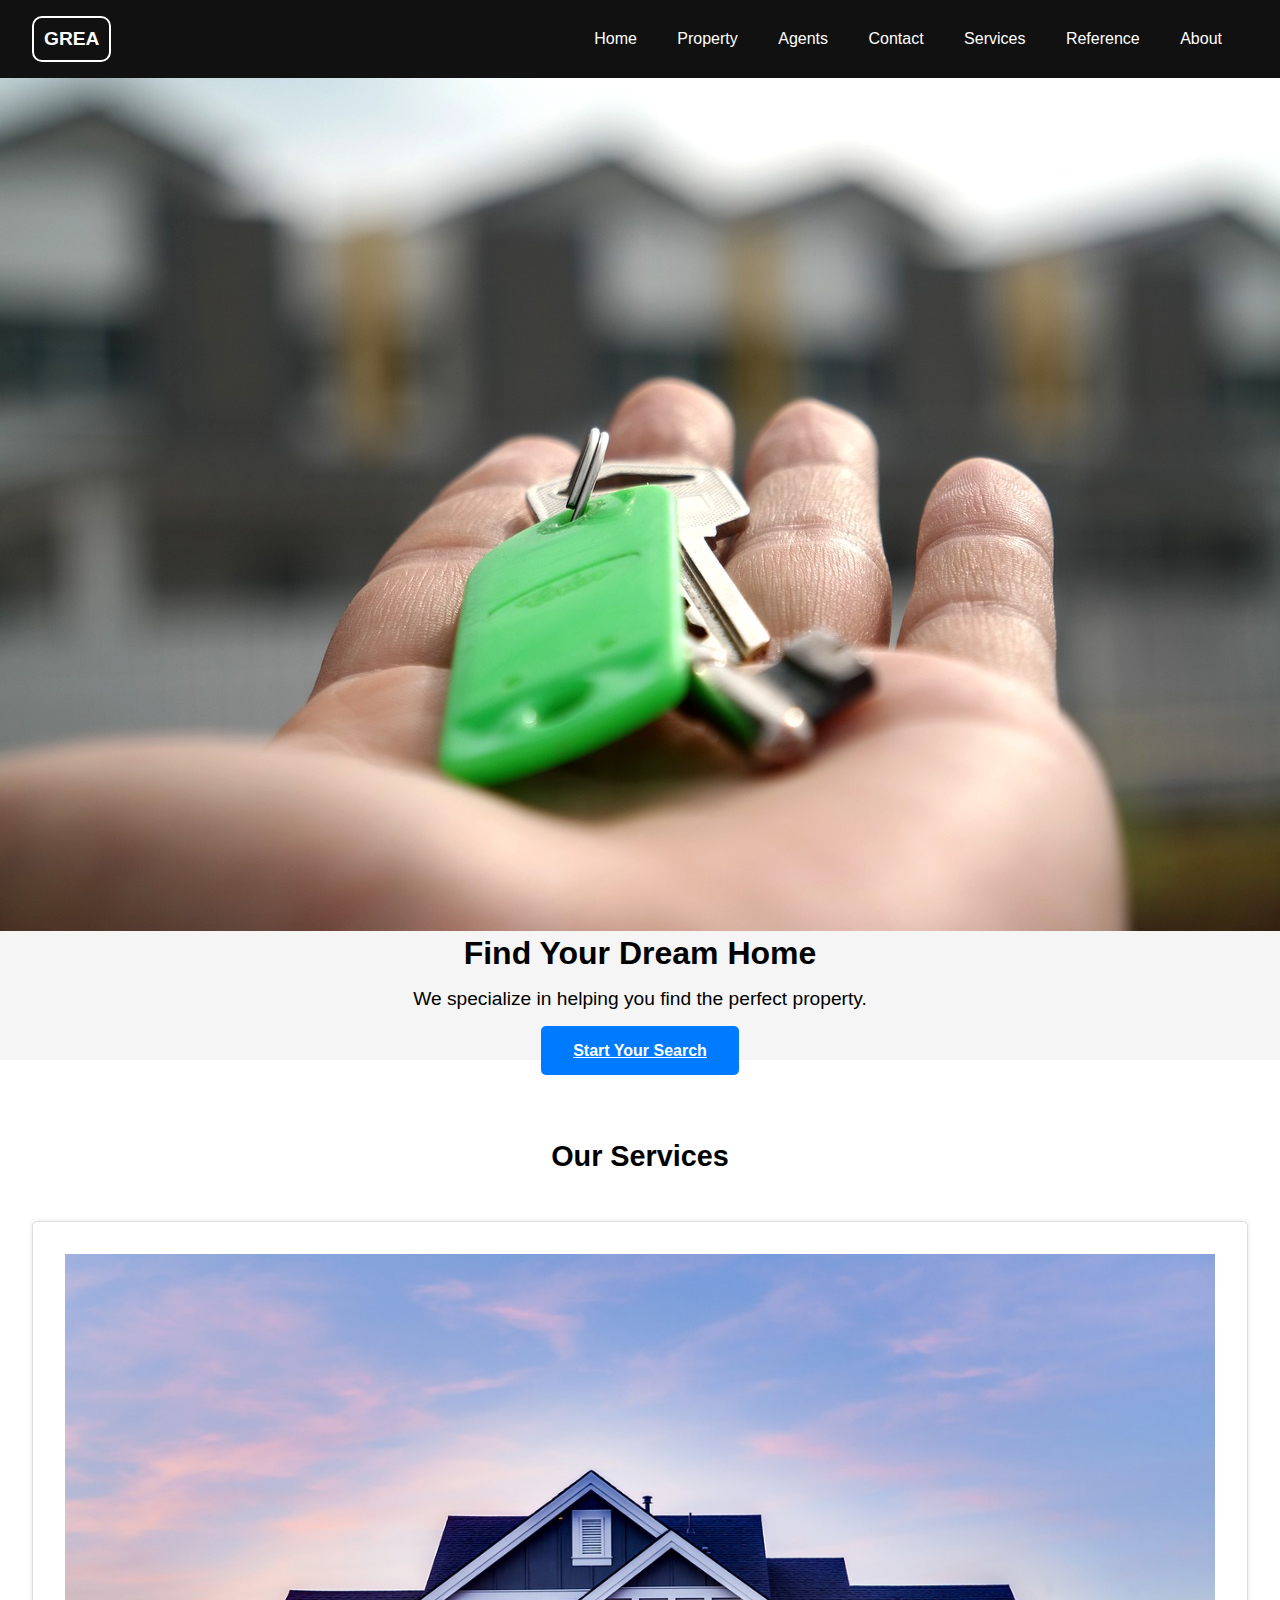
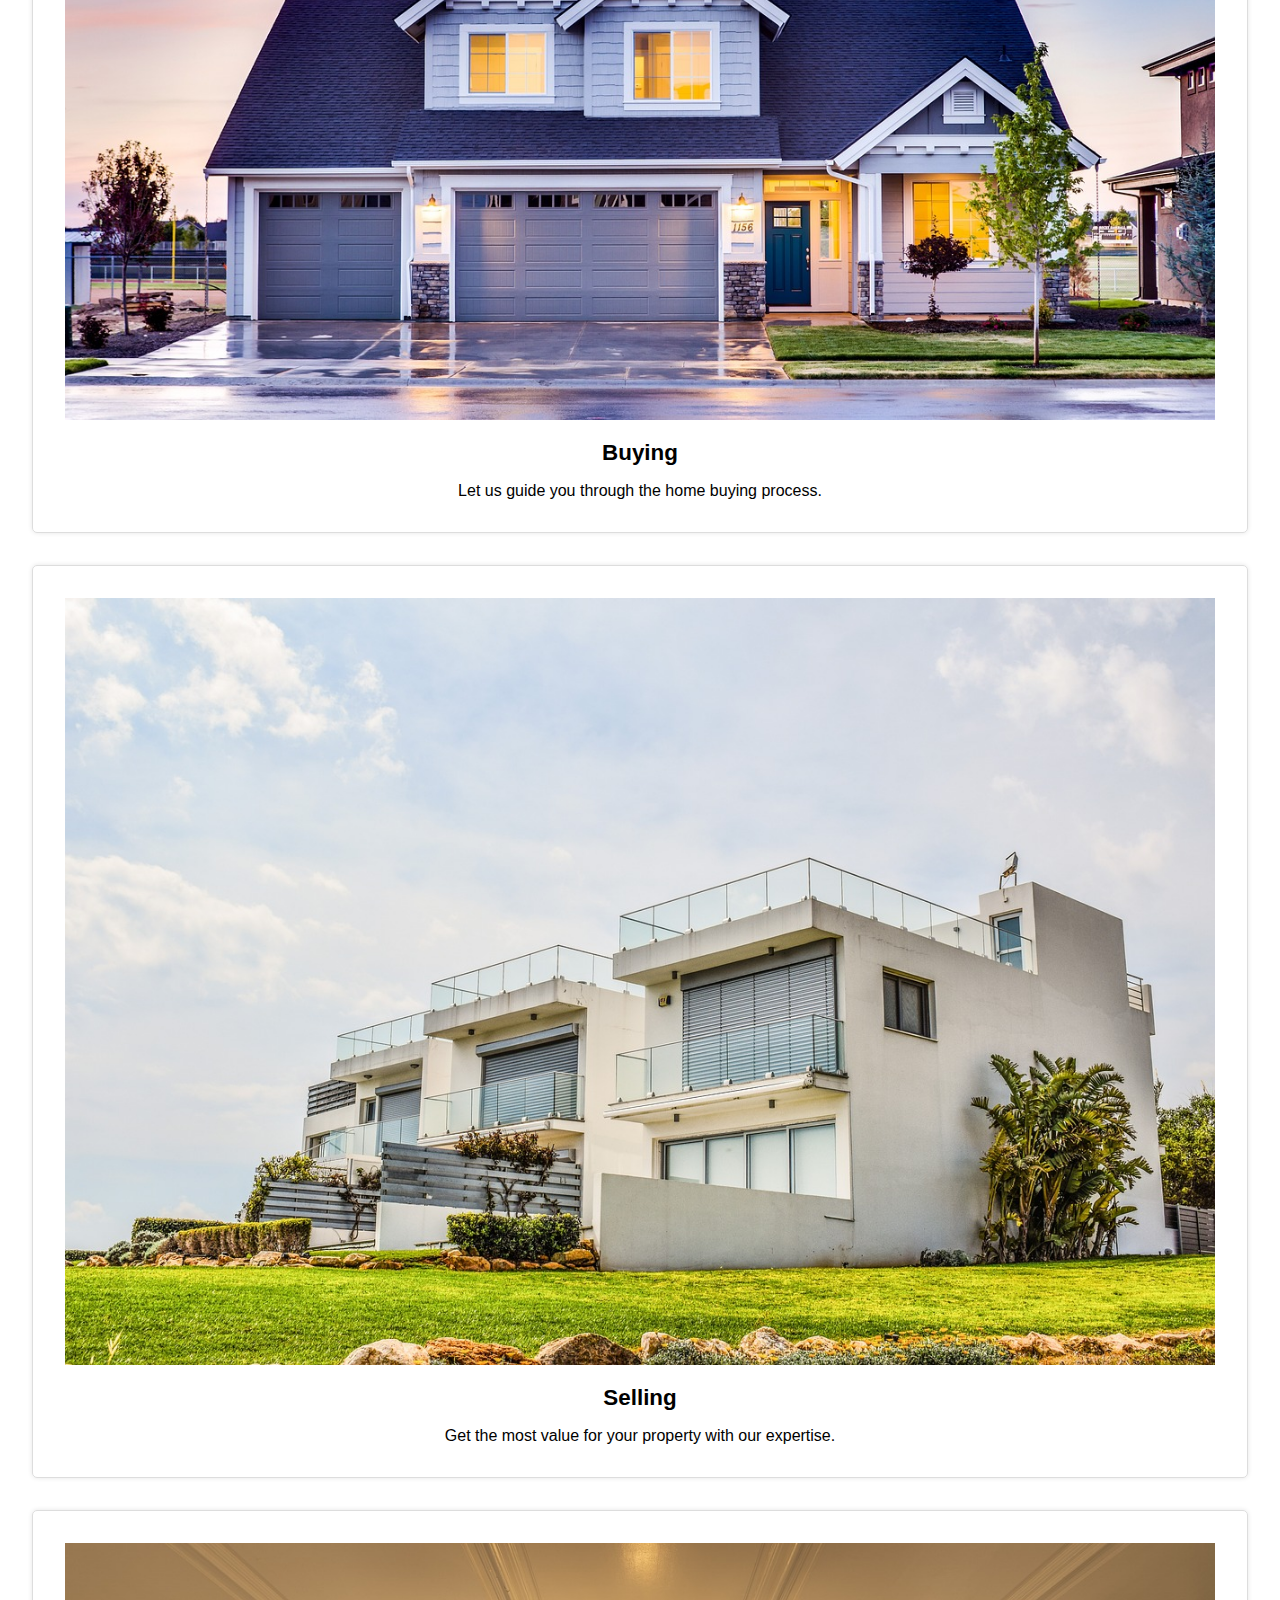
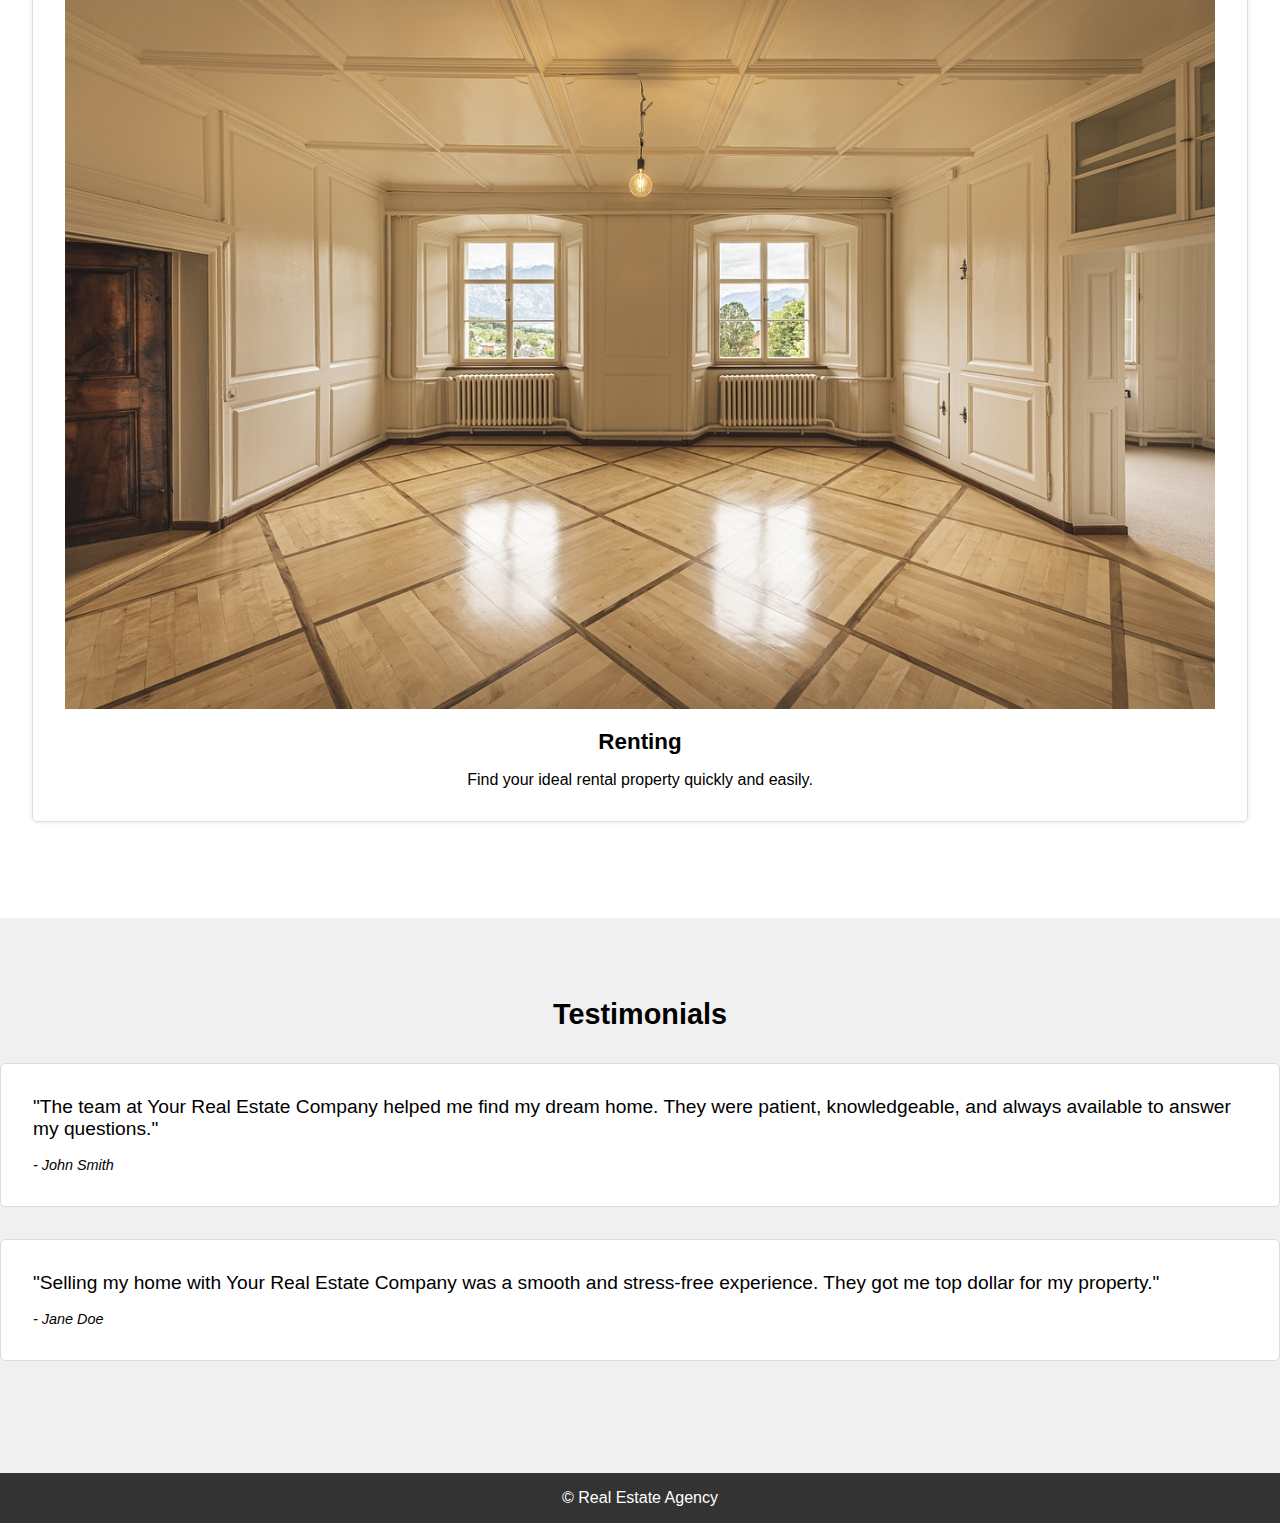
<file: index.html>
<!DOCTYPE html>
<html lang="en">
<head>
    <meta charset="UTF-8">
    <meta name="viewport" content="width=device-width, initial-scale=1.0">
    <title>GREA</title>
    <link rel="stylesheet" href="css/home.css">
</head>
<body>
    <!--Navbar-->
    <nav>
        <a href="#" class="logo">GREA</a>
        <ul>
          <li><a href="index.html">Home</a></li>
          <li><a href="property.html">Property</a></li>
          <li><a href="agent.html">Agents</a></li>
          <li><a href="contact.html">Contact</a></li>
          <li><a href="service.html">Services</a></li>
          <li><a href="reference.html">Reference</a></li>
          <li><a href="about.html">About</a></li>
        </ul>
      </nav>
      <!--Content-->
      <main>
        <section class="hero">
          <img src="images/1.jpg" alt="Real Estate Hero Banner">
          <h1>Find Your Dream Home</h1>
          <p>We specialize in helping you find the perfect property.</p>
          <a href="property.html" class="btn">Start Your Search</a>
        </section>
    
        <section class="services">
          <h2>Our Services</h2>
          <div class="service-card">
            <img src="images/2.jpg" alt="Buying a home">
            <h3>Buying</h3>
            <p>Let us guide you through the home buying process.</p>
          </div>
          <div class="service-card">
            <img src="images/3.jpg" alt="Selling a home">
            <h3>Selling</h3>
            <p>Get the most value for your property with our expertise.</p>
          </div>
          <div class="service-card">
            <img src="images/4.jpg" alt="Renting a property">
            <h3>Renting</h3>
            <p>Find your ideal rental property quickly and easily.</p>
          </div>
        </section>
    
        <section class="testimonials">
          <h2>Testimonials</h2>
          <div class="testimonial">
            <p>"The team at Your Real Estate Company helped me find my dream home. They were patient, knowledgeable, and always available to answer my questions."</p>
            <span>- John Smith</span>
          </div>
          <div class="testimonial">
            <p>"Selling my home with Your Real Estate Company was a smooth and stress-free experience. They got me top dollar for my property."</p>
            <span>- Jane Doe</span>
          </div>
        </section>
      </main>
    <!--Footer-->
      <footer>
        <p>&copy; Real Estate Agency</p>
      </footer>
      
</body>
</html>
</file>
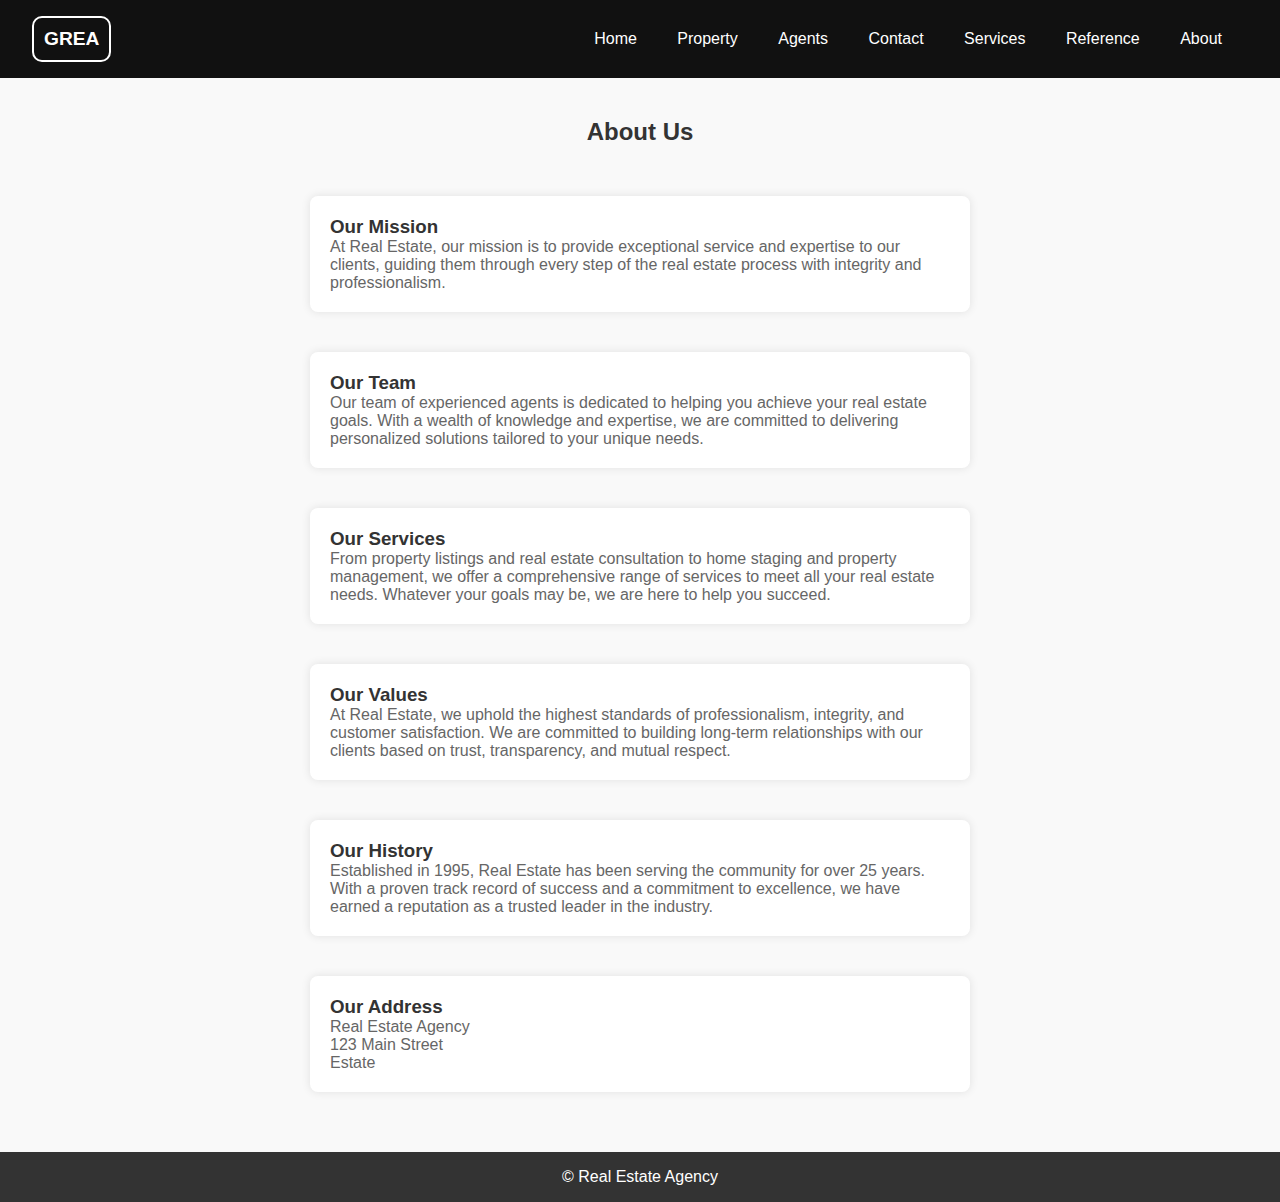
<file: about.html>
<!DOCTYPE html>
<html lang="en">
<head>
    <meta charset="UTF-8">
    <meta name="viewport" content="width=device-width, initial-scale=1.0">
    <title>GREA</title>
    <link rel="stylesheet" href="css/home.css">
    <link rel="stylesheet" href="css/about.css">
</head>
<body>
    <!--Navbar-->
    <nav>
        <a href="#" class="logo">GREA</a>
        <ul>
          <li><a href="index.html">Home</a></li>
          <li><a href="property.html">Property</a></li>
          <li><a href="agent.html">Agents</a></li>
          <li><a href="contact.html">Contact</a></li>
          <li><a href="service.html">Services</a></li>
          <li><a href="reference.html">Reference</a></li>
          <li><a href="about.html">About</a></li>
        </ul>
      </nav>
      <!--Content-->
      <section class="about-us">
        <div class="ab-container">
            <h2>About Us</h2>
            <div class="about-cards">
                <div class="about-card">
                    <h3>Our Mission</h3>
                    <p>At  Real Estate, our mission is to provide exceptional service and expertise to our clients, guiding them through every step of the real estate process with integrity and professionalism.</p>
                </div>
                <div class="about-card">
                    <h3>Our Team</h3>
                    <p>Our team of experienced agents is dedicated to helping you achieve your real estate goals. With a wealth of knowledge and expertise, we are committed to delivering personalized solutions tailored to your unique needs.</p>
                </div>
                <div class="about-card">
                    <h3>Our Services</h3>
                    <p>From property listings and real estate consultation to home staging and property management, we offer a comprehensive range of services to meet all your real estate needs. Whatever your goals may be, we are here to help you succeed.</p>
                </div>
                <div class="about-card">
                    <h3>Our Values</h3>
                    <p>At  Real Estate, we uphold the highest standards of professionalism, integrity, and customer satisfaction. We are committed to building long-term relationships with our clients based on trust, transparency, and mutual respect.</p>
                </div>
                <div class="about-card">
                    <h3>Our History</h3>
                    <p>Established in 1995,  Real Estate has been serving the community for over 25 years. With a proven track record of success and a commitment to excellence, we have earned a reputation as a trusted leader in the industry.</p>
                </div>
                <div class="about-card">
                    <h3>Our Address</h3>
                    <p> Real Estate Agency<br>123 Main Street<br>Estate</p>
                </div>
            </div>
        </div>
    </section>
    
            
    <!--Footer-->
      <footer>
        <p>&copy;  Real Estate Agency</p>
      </footer>
      
</body>
</html>
</file>
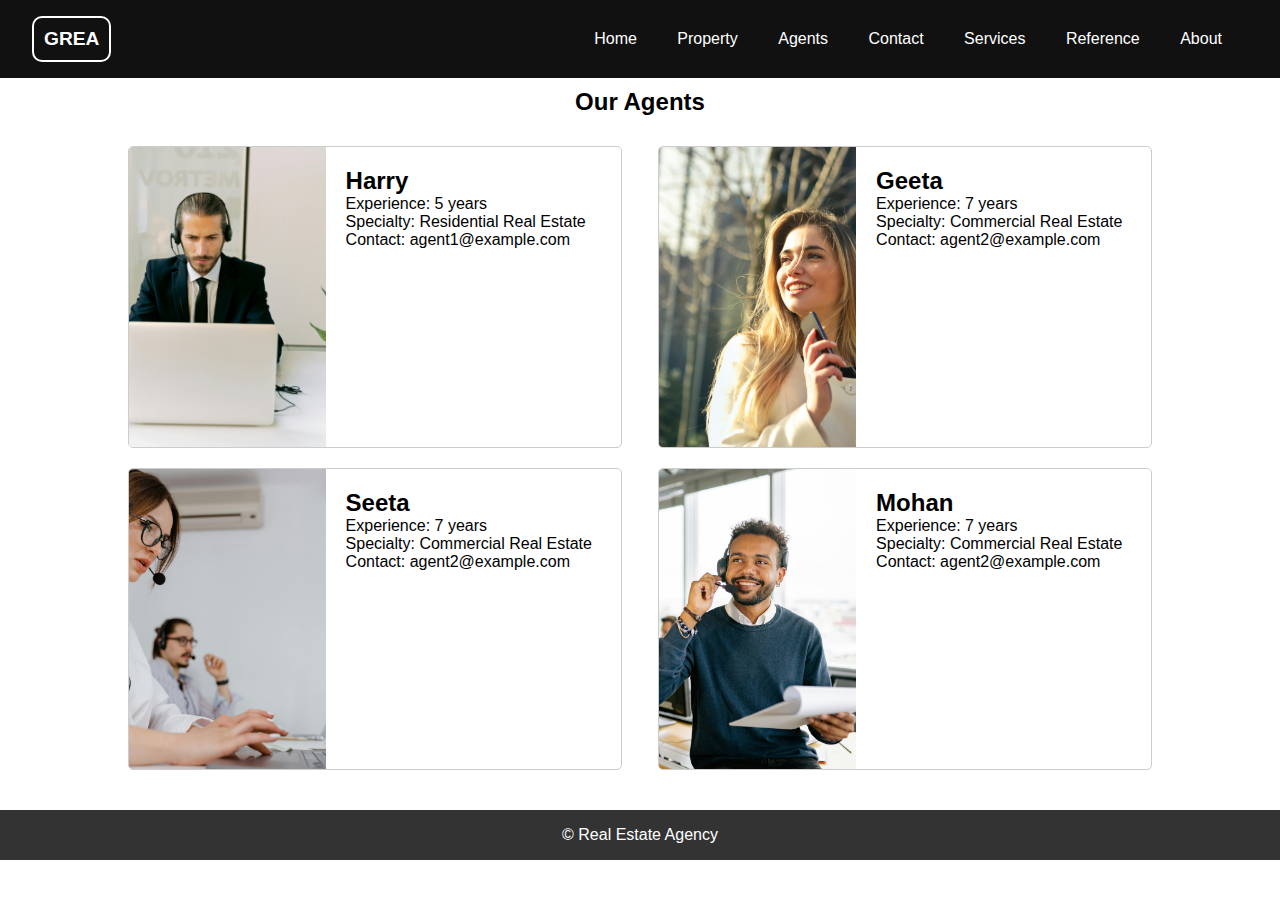
<file: agent.html>
<!DOCTYPE html>
<html lang="en">
<head>
    <meta charset="UTF-8">
    <meta name="viewport" content="width=device-width, initial-scale=1.0">
    <title>GREA</title>
    <link rel="stylesheet" href="css/home.css">
    <link rel="stylesheet" href="css/agent.css">
</head>
<body>
    <!--Navbar-->
    <nav>
        <a href="#" class="logo">GREA</a>
        <ul>
            <li><a href="index.html">Home</a></li>
            <li><a href="property.html">Property</a></li>
            <li><a href="agent.html">Agents</a></li>
            <li><a href="contact.html">Contact</a></li>
            <li><a href="service.html">Services</a></li>
            <li><a href="reference.html">Reference</a></li>
            <li><a href="about.html">About</a></li>
        </ul>
      </nav>
    <!--Content-->
    <h2 id="agents">Our Agents</h2>
    <section class="agent-listings">
        <div class="agent-card">
            <div class="agent-image">
                <img src="images/6.jpg" alt="Agent Image 1">
            </div>
            <div class="agent-details">
                <h2>Harry</h2>
                <p>Experience: 5 years</p>
                <p>Specialty: Residential Real Estate</p>
                <p>Contact: agent1@example.com</p>
                
            </div>
        </div>
        <div class="agent-card">
            <div class="agent-image">
                <img src="images/5.jpg" alt="Agent Image 2">
            </div>
            <div class="agent-details">
                <h2>Geeta</h2>
                <p>Experience: 7 years</p>
                <p>Specialty: Commercial Real Estate</p>
                <p>Contact: agent2@example.com</p>
                
            </div>
        </div>
        <div class="agent-card">
            <div class="agent-image">
                <img src="images/7.jpg" alt="Agent Image 2">
            </div>
            <div class="agent-details">
                <h2>Seeta</h2>
                <p>Experience: 7 years</p>
                <p>Specialty: Commercial Real Estate</p>
                <p>Contact: agent2@example.com</p>
                
            </div>
        </div>
        <div class="agent-card">
            <div class="agent-image">
                <img src="images/8.jpg" alt="Agent Image 2">
            </div>
            <div class="agent-details">
                <h2>Mohan</h2>
                <p>Experience: 7 years</p>
                <p>Specialty: Commercial Real Estate</p>
                <p>Contact: agent2@example.com</p>
                
            </div>
        </div>
    </section>  
    
       
    <!--Footer-->
      <footer>
        <p>&copy; Real Estate Agency</p>
      </footer>
      
</body>
</html>
</file>
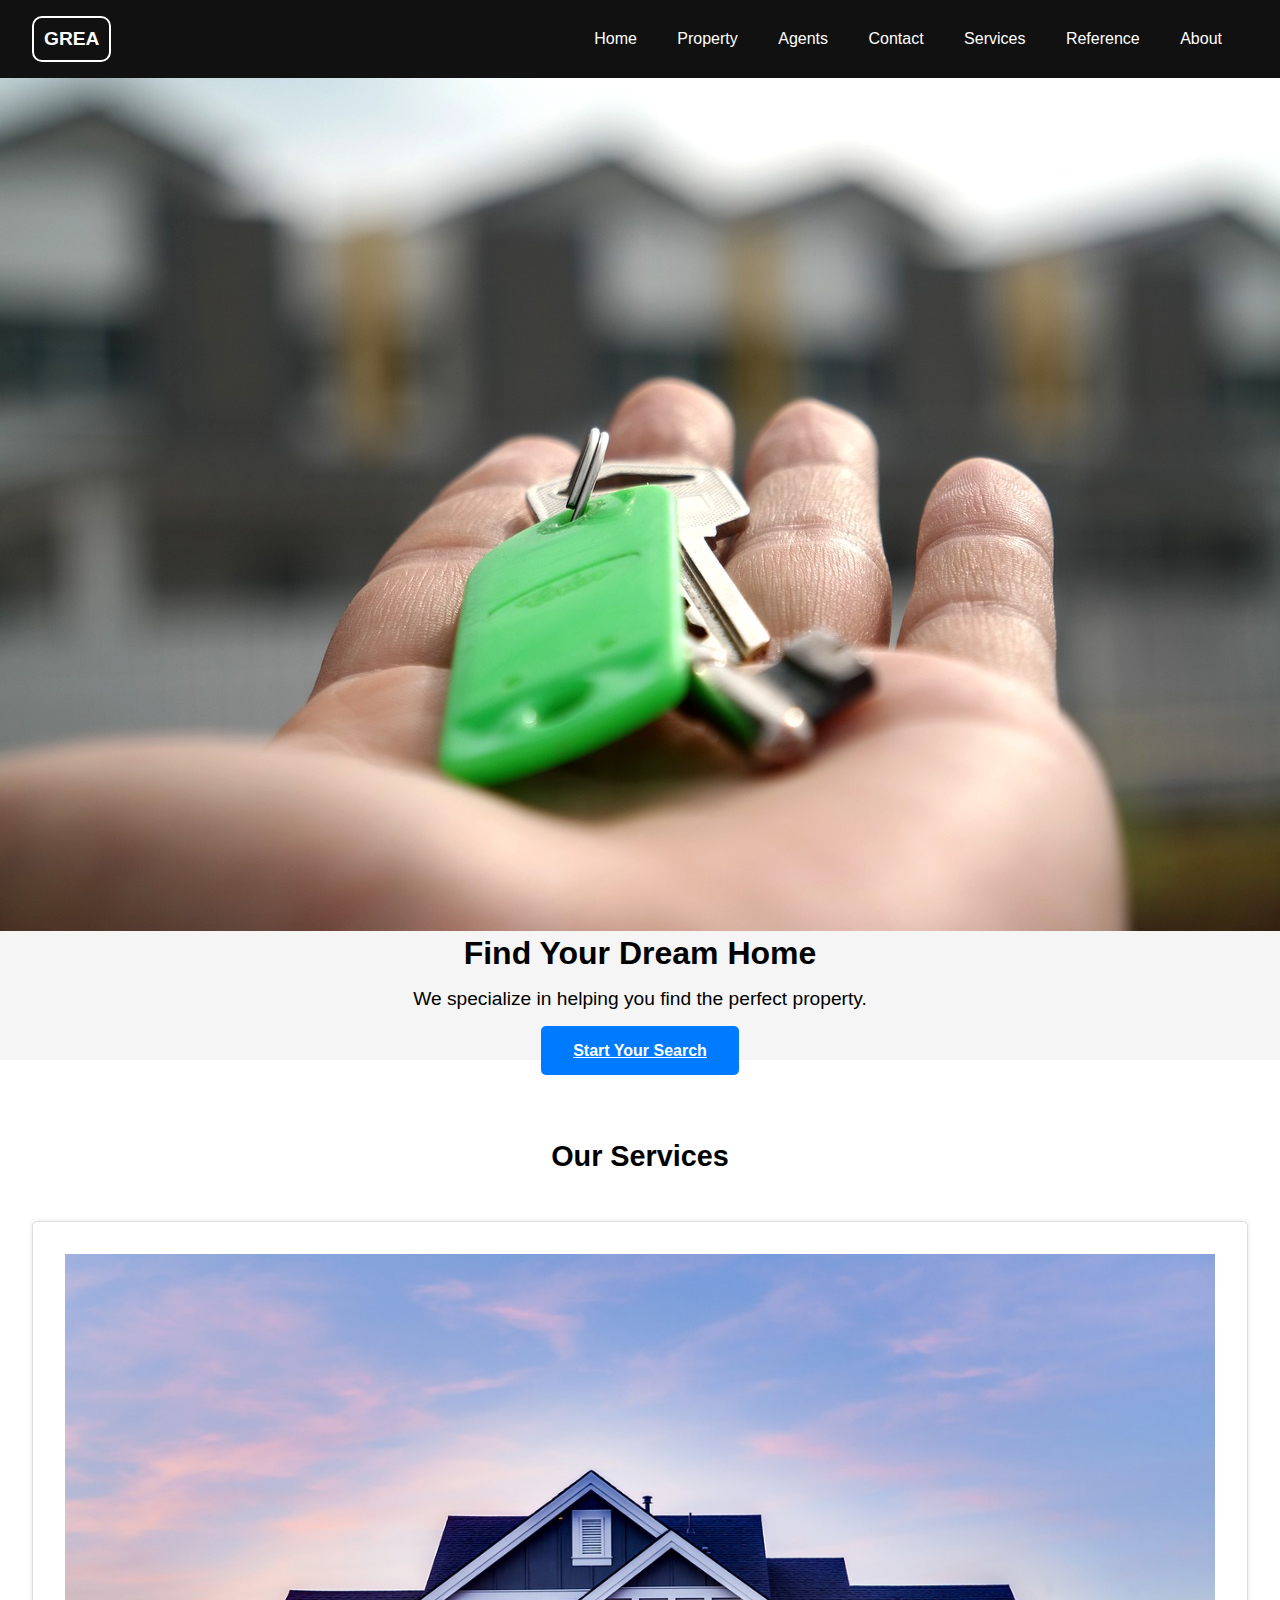
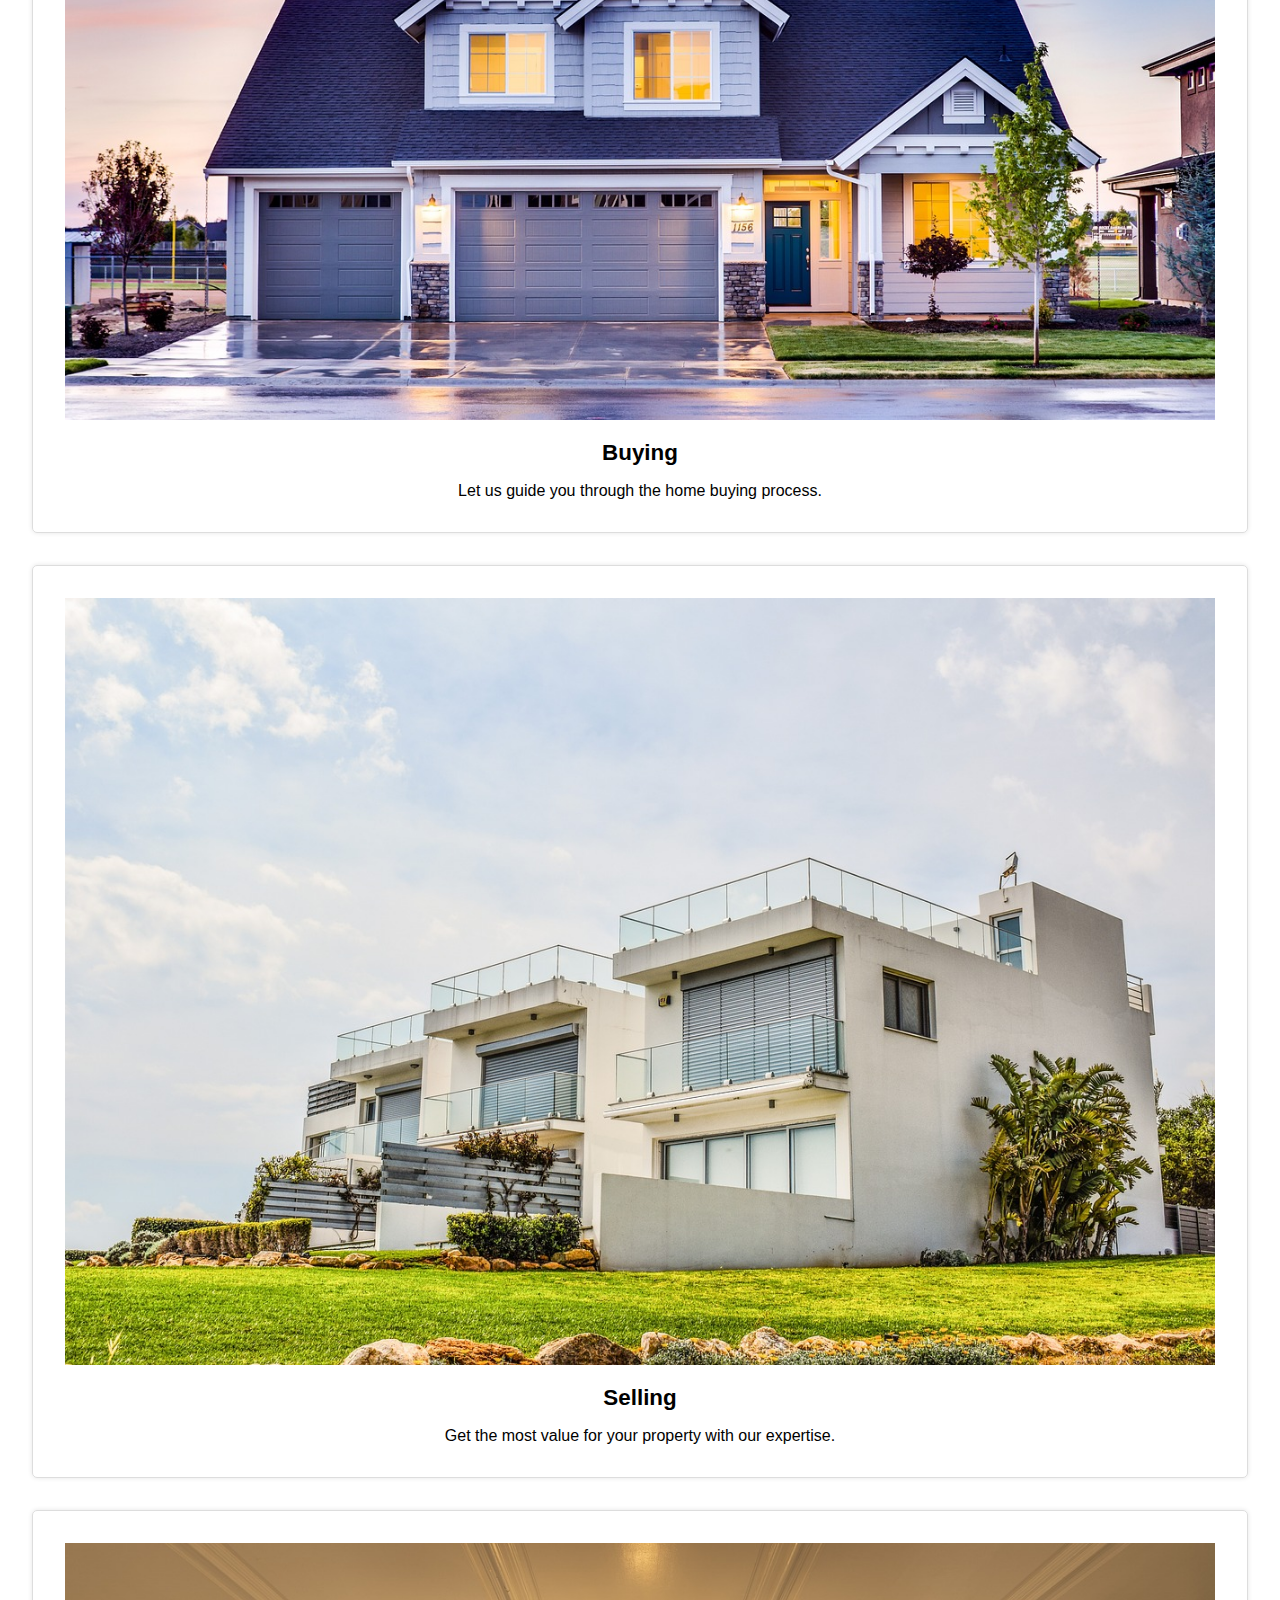
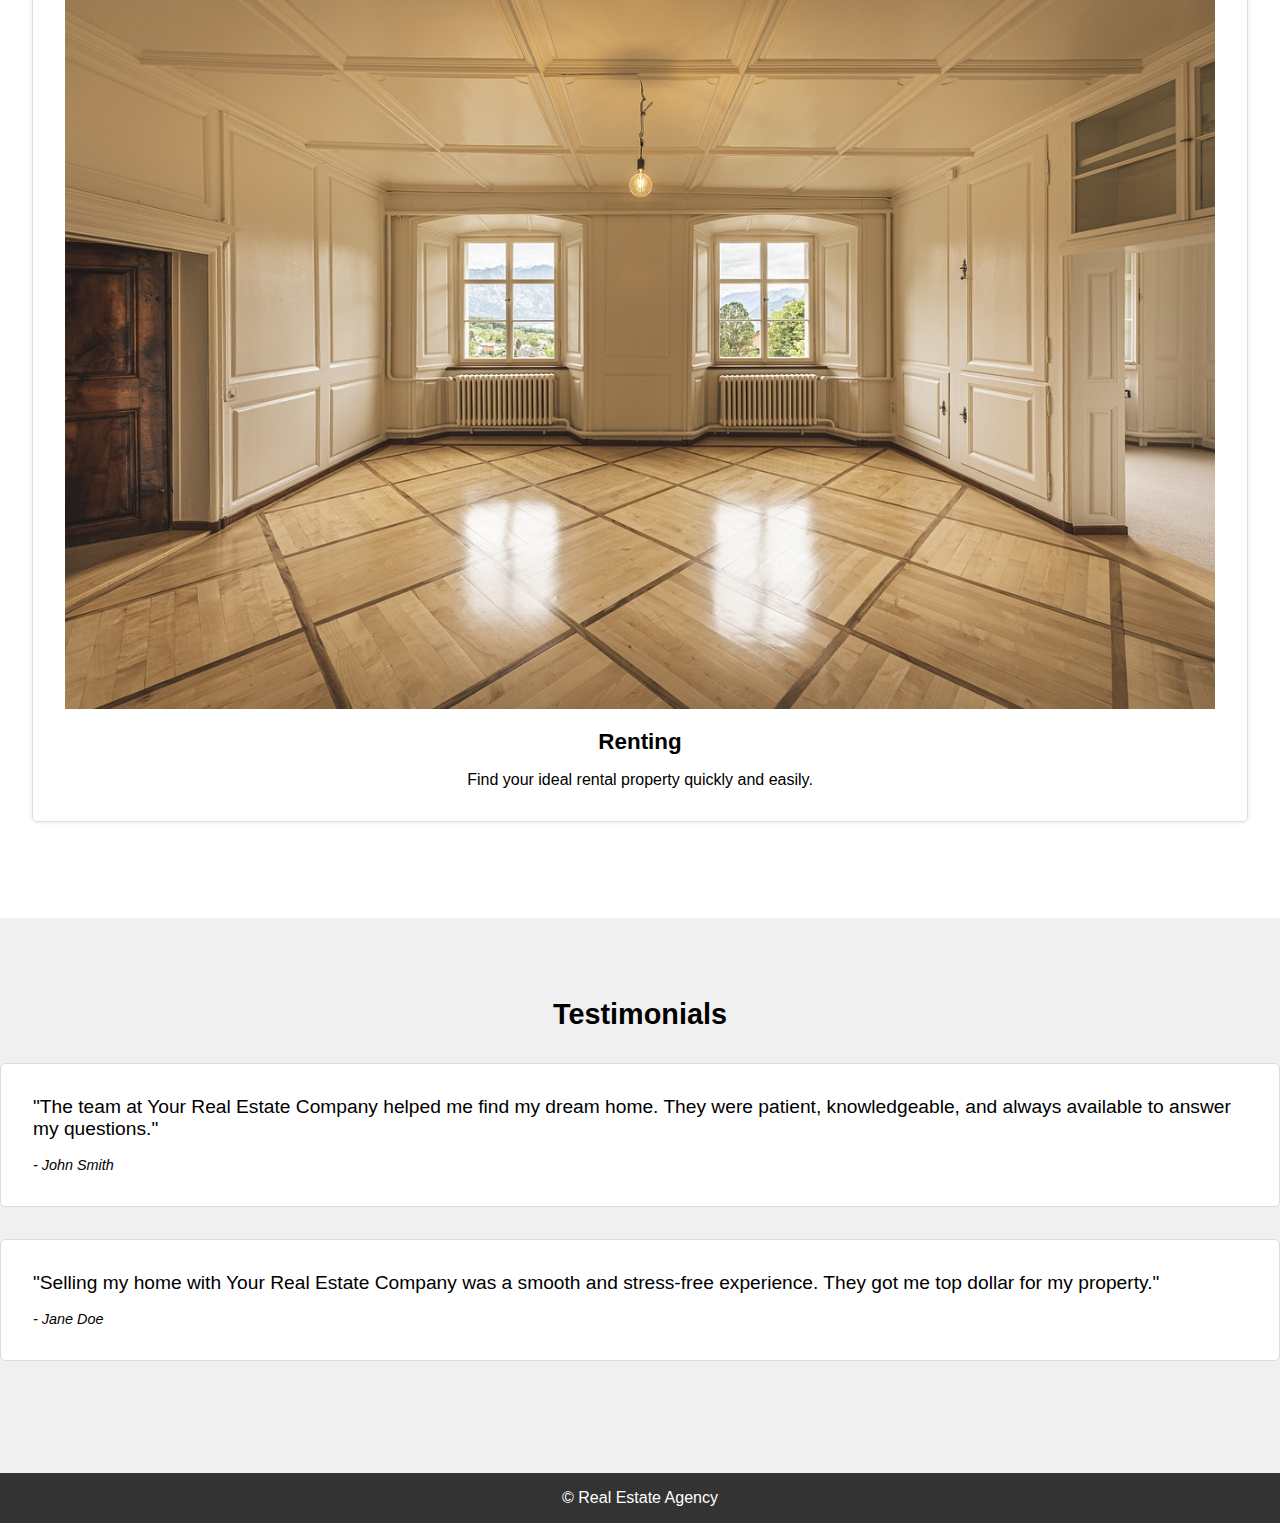
<file: home.html>
<!DOCTYPE html>
<html lang="en">
<head>
    <meta charset="UTF-8">
    <meta name="viewport" content="width=device-width, initial-scale=1.0">
    <title>GREA</title>
    <link rel="stylesheet" href="/css/home.css">
</head>
<body>
    <!--Navbar-->
    <nav>
        <a href="#" class="logo">GREA</a>
        <ul>
          <li><a href="/home.html">Home</a></li>
          <li><a href="/property.html">Property</a></li>
          <li><a href="/agent.html">Agents</a></li>
          <li><a href="/contact.html">Contact</a></li>
          <li><a href="/service.html">Services</a></li>
          <li><a href="/reference.html">Reference</a></li>
          <li><a href="/about.html">About</a></li>
        </ul>
      </nav>
      <!--Content-->
      <main>
        <section class="hero">
          <img src="images/1.jpg" alt="Real Estate Hero Banner">
          <h1>Find Your Dream Home</h1>
          <p>We specialize in helping you find the perfect property.</p>
          <a href="#" class="btn">Start Your Search</a>
        </section>
    
        <section class="services">
          <h2>Our Services</h2>
          <div class="service-card">
            <img src="images/2.jpg" alt="Buying a home">
            <h3>Buying</h3>
            <p>Let us guide you through the home buying process.</p>
          </div>
          <div class="service-card">
            <img src="images/3.jpg" alt="Selling a home">
            <h3>Selling</h3>
            <p>Get the most value for your property with our expertise.</p>
          </div>
          <div class="service-card">
            <img src="images/4.jpg" alt="Renting a property">
            <h3>Renting</h3>
            <p>Find your ideal rental property quickly and easily.</p>
          </div>
        </section>
    
        <section class="testimonials">
          <h2>Testimonials</h2>
          <div class="testimonial">
            <p>"The team at Your Real Estate Company helped me find my dream home. They were patient, knowledgeable, and always available to answer my questions."</p>
            <span>- John Smith</span>
          </div>
          <div class="testimonial">
            <p>"Selling my home with Your Real Estate Company was a smooth and stress-free experience. They got me top dollar for my property."</p>
            <span>- Jane Doe</span>
          </div>
        </section>
      </main>
    <!--Footer-->
      <footer>
        <p>&copy; Real Estate Agency</p>
      </footer>
      
</body>
</html>
</file>
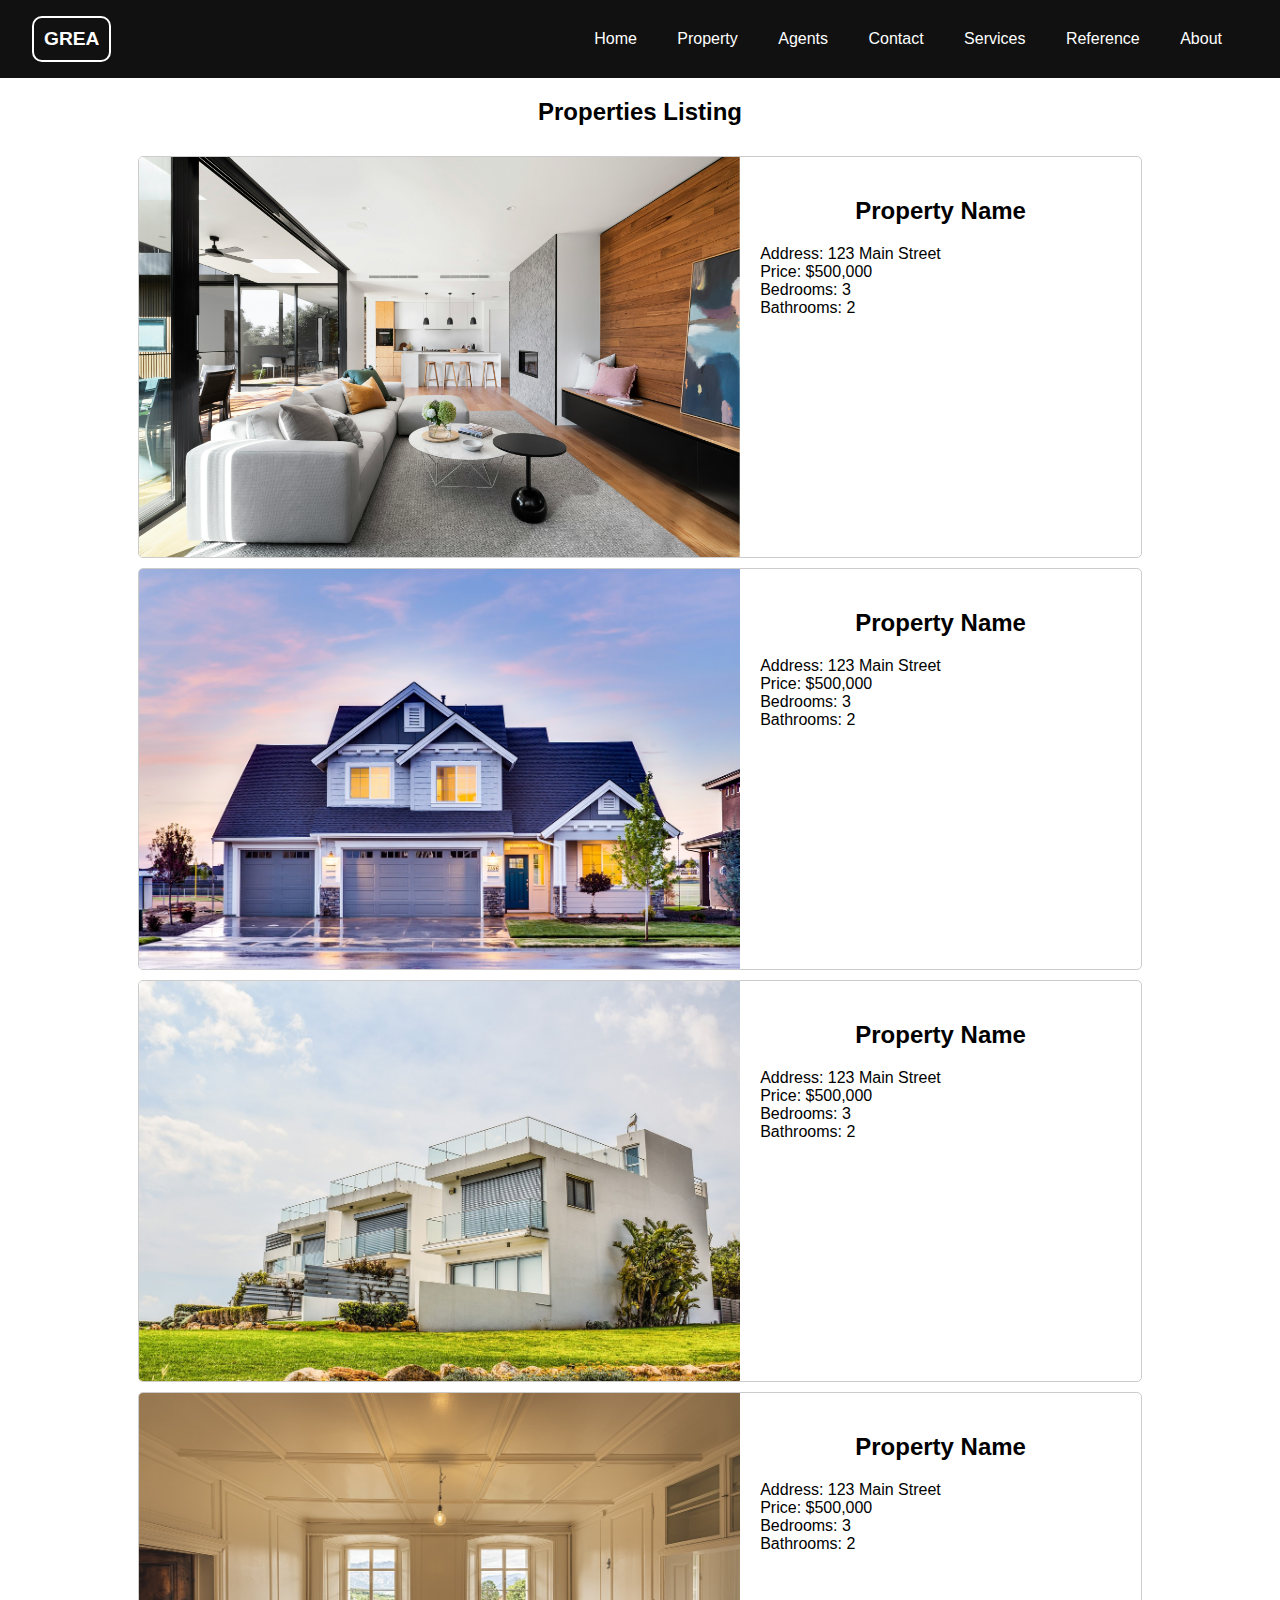
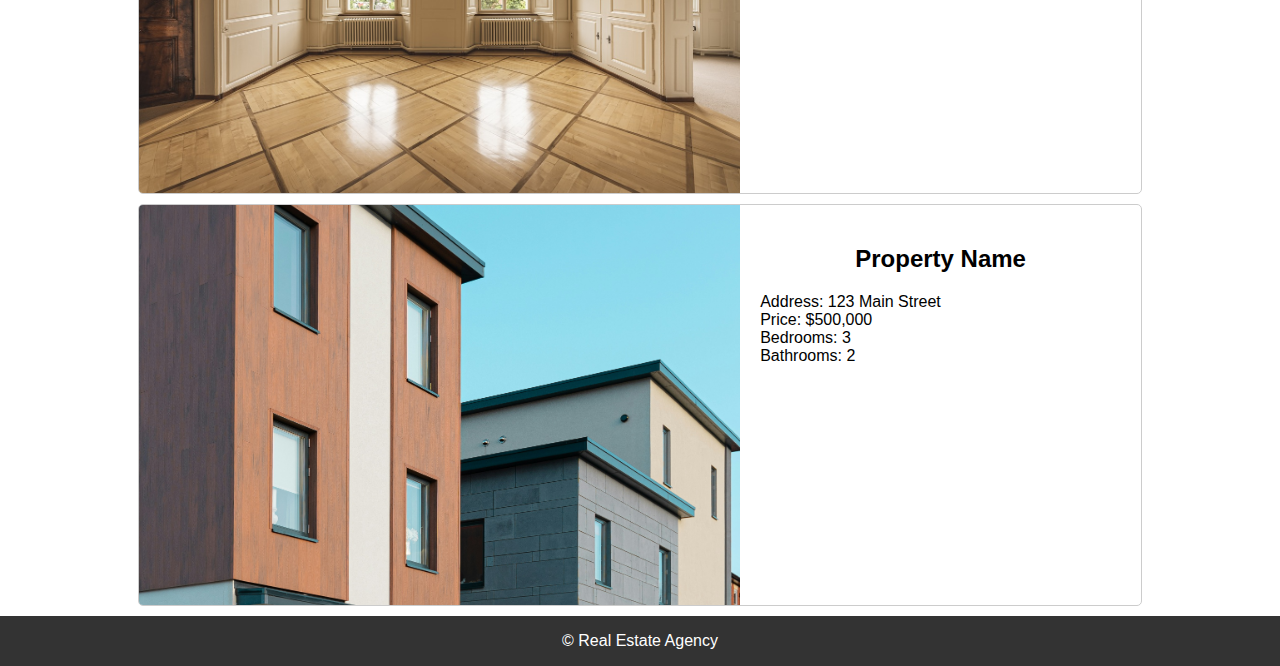
<file: property.html>
<!DOCTYPE html>
<html lang="en">
<head>
    <meta charset="UTF-8">
    <meta name="viewport" content="width=device-width, initial-scale=1.0">
    <title>GREA</title>
    <link rel="stylesheet" href="css/home.css">
    <link rel="stylesheet" href="css/property.css">
</head>
<body>
    <!--Navbar-->
    <nav>
        <a href="#" class="logo">GREA</a>
        <ul>
            <li><a href="index.html">Home</a></li>
            <li><a href="property.html">Property</a></li>
            <li><a href="agent.html">Agents</a></li>
            <li><a href="contact.html">Contact</a></li>
            <li><a href="service.html">Services</a></li>
            <li><a href="reference.html">Reference</a></li>
            <li><a href="about.html">About</a></li>
        </ul>
      </nav>
    <!--Listing-->
    <section id="listings" class="property-listing">
        <h2>Properties Listing</h2>
        <div class="property-card">
            <div class="property-image">
                <img src="images/9.jpg" alt="Property Image">
            </div>
            <div class="property-details">
                <h2>Property Name</h2>
                <p>Address: 123 Main Street</p>
                <p>Price: $500,000</p>
                <p>Bedrooms: 3</p>
                <p>Bathrooms: 2</p>
            </div>
        </div>
        <div class="property-card">
            <div class="property-image">
                <img src="images/2.jpg" alt="Property Image">
            </div>
            <div class="property-details">
                <h2>Property Name</h2>
                <p>Address: 123 Main Street</p>
                <p>Price: $500,000</p>
                <p>Bedrooms: 3</p>
                <p>Bathrooms: 2</p>
            </div>
        </div>
        <div class="property-card">
            <div class="property-image">
                <img src="images/3.jpg" alt="Property Image">
            </div>
            <div class="property-details">
                <h2>Property Name</h2>
                <p>Address: 123 Main Street</p>
                <p>Price: $500,000</p>
                <p>Bedrooms: 3</p>
                <p>Bathrooms: 2</p>
            </div>
        </div>
        <div class="property-card">
            <div class="property-image">
                <img src="images/4.jpg" alt="Property Image">
            </div>
            <div class="property-details">
                <h2>Property Name</h2>
                <p>Address: 123 Main Street</p>
                <p>Price: $500,000</p>
                <p>Bedrooms: 3</p>
                <p>Bathrooms: 2</p>
            </div>
        </div>
        <div class="property-card">
            <div class="property-image">
                <img src="images/10.jpg" alt="Property Image">
            </div>
            <div class="property-details">
                <h2>Property Name</h2>
                <p>Address: 123 Main Street</p>
                <p>Price: $500,000</p>
                <p>Bedrooms: 3</p>
                <p>Bathrooms: 2</p>
            </div>
        </div>
    </section>
         
    <!--Footer-->
      <footer>
        <p>&copy; Real Estate Agency</p>
      </footer>
      
</body>
</html>
</file>
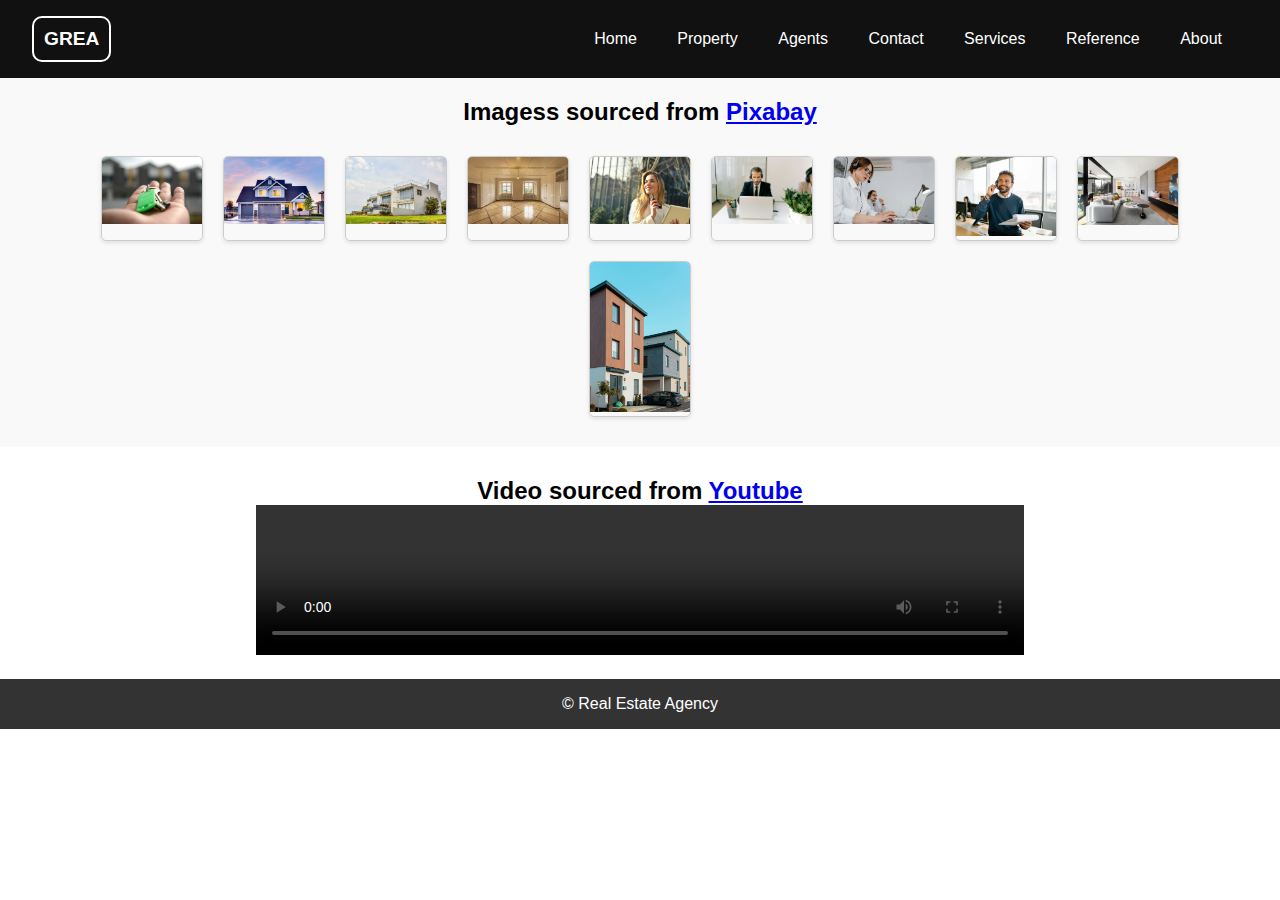
<file: reference.html>
<!DOCTYPE html>
<html lang="en">
<head>
    <meta charset="UTF-8">
    <meta name="viewport" content="width=device-width, initial-scale=1.0">
    <title>GREA</title>
    <link rel="stylesheet" href="css/home.css">
    <link rel="stylesheet" href="css/reference.css">
</head>
<body>
    <!--Navbar-->
    <nav>
        <a href="#" class="logo">GREA</a>
        <ul>
            <li><a href="index.html">Home</a></li>
            <li><a href="property.html">Property</a></li>
            <li><a href="agent.html">Agents</a></li>
            <li><a href="contact.html">Contact</a></li>
            <li><a href="service.html">Services</a></li>
            <li><a href="reference.html">Reference</a></li>
            <li><a href="about.html">About</a></li>
        </ul>
      </nav>
    <!--Content-->
       <!--References-->
    <section class="card-container">
        <div class="container">
            <h2 class="reference-link">Imagess sourced from <a href="https://pixabay.com/" target="_blank">Pixabay</a></h2>
            <div class="card-grid">
                <div class="card">
                    <img src="images/1.jpg" alt="images 1">
                </div>
                <div class="card">
                    <img src="images/2.jpg" alt="images 1">
                </div>
                <div class="card">
                    <img src="images/3.jpg" alt="images 1">
                </div>
                <div class="card">
                    <img src="images/4.jpg" alt="images 1">
                </div>
                <div class="card">
                    <img src="images/5.jpg" alt="images 1">
                </div>
                <div class="card">
                    <img src="images/6.jpg" alt="images 1">
                </div>
                <div class="card">
                    <img src="images/7.jpg" alt="images 1">
                </div>
                <div class="card">
                    <img src="images/8.jpg" alt="images 1">
                </div>
                <div class="card">
                    <img src="images/9.jpg" alt="images 1">
                </div>
                <div class="card">
                    <img src="images/10.jpg" alt="images 1">
                </div>
                
            </div>
        </div>
        </section>
        <div class="video-container">
            <h2>Video sourced from <a href="https://www.youtube.com/watch?v=4jnzf1yj48M" target="_blank">Youtube</a></h2>
            <div id="video">
                <video controls>
                    <source src="images/video.mp4" type="video/mp4">
                </video>
            </div>
        </div>
    <!--Footer-->
      <footer>
        <p>&copy; Real Estate Agency</p>
      </footer>
      
</body>
</html>
</file>
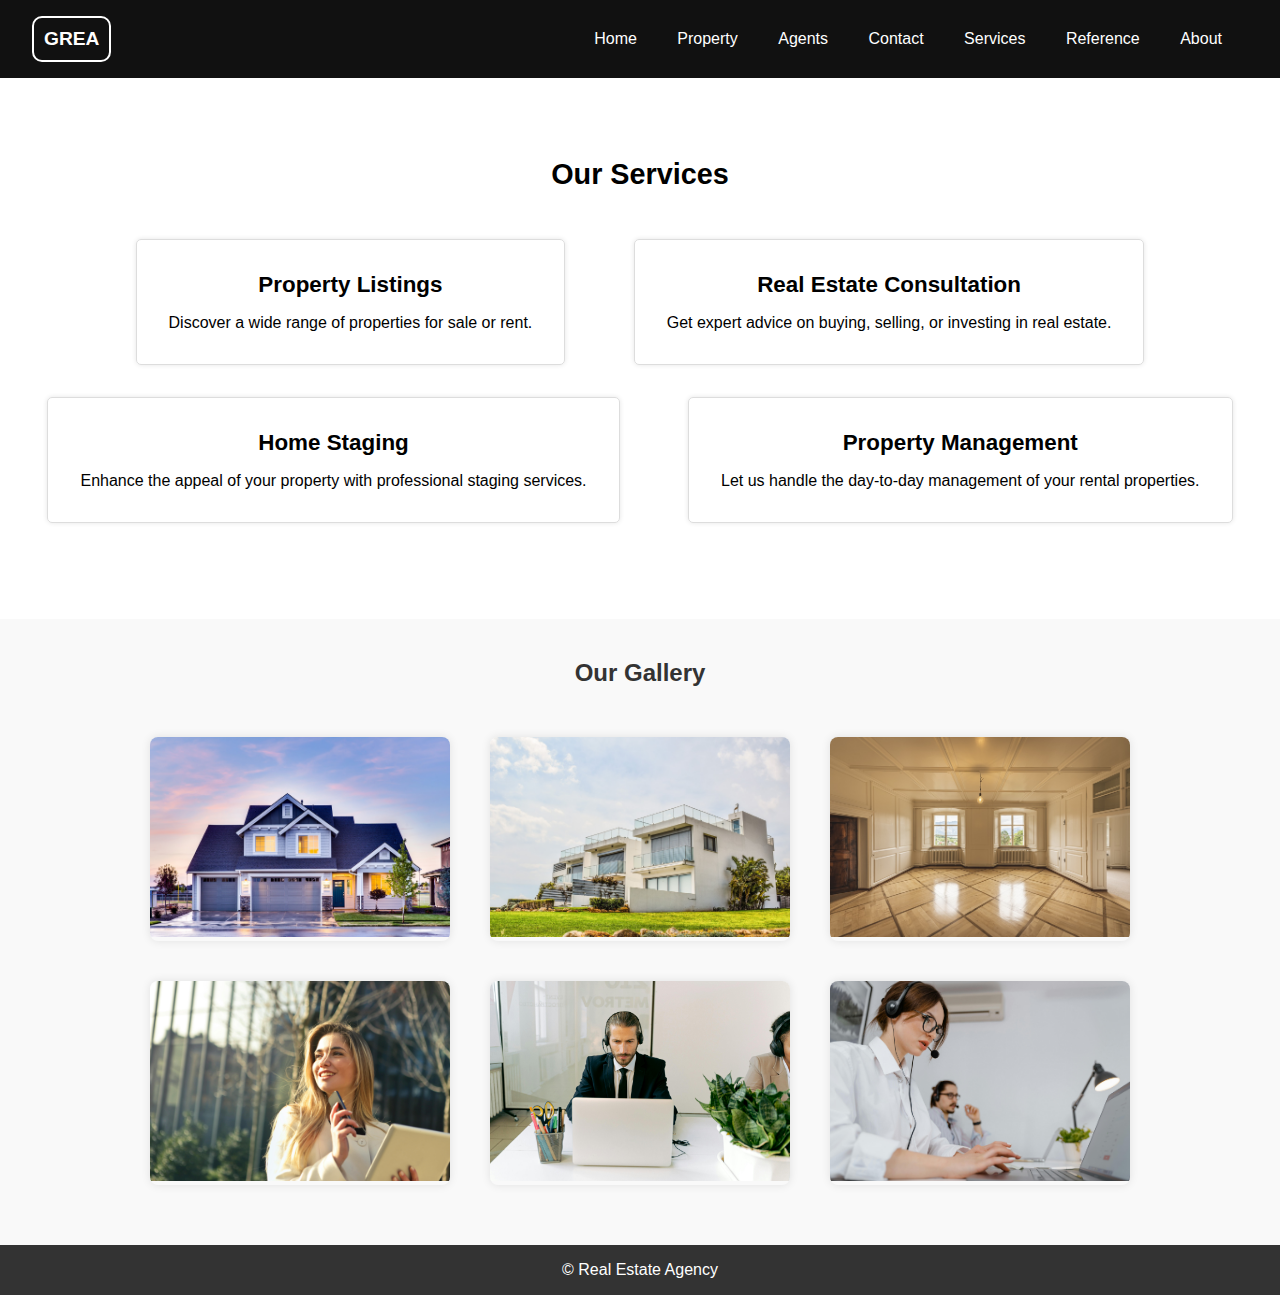
<file: service.html>
<!DOCTYPE html>
<html lang="en">
<head>
    <meta charset="UTF-8">
    <meta name="viewport" content="width=device-width, initial-scale=1.0">
    <title>GREA</title>
    <link rel="stylesheet" href="css/home.css">
    <link rel="stylesheet" href="css/service.css">
</head>
<body>
    <!--Navbar-->
    <nav>
        <a href="#" class="logo">GREA</a>
        <ul>
            <li><a href="index.html">Home</a></li>
            <li><a href="property.html">Property</a></li>
            <li><a href="agent.html">Agents</a></li>
            <li><a href="contact.html">Contact</a></li>
            <li><a href="service.html">Services</a></li>
            <li><a href="reference.html">Reference</a></li>
            <li><a href="about.html">About</a></li>
        </ul>
      </nav>
      <!--Content-->
      
      <section class="services">
        <div class="container">
            <h2>Our Services</h2>
            <div class="service-card">
                <h3>Property Listings</h3>
                <p>Discover a wide range of properties for sale or rent.</p>
            </div>
            <div class="service-card">
                <h3>Real Estate Consultation</h3>
                <p>Get expert advice on buying, selling, or investing in real estate.</p>
            </div>
            <div class="service-card">
                <h3>Home Staging</h3>
                <p>Enhance the appeal of your property with professional staging services.</p>
            </div>
            <div class="service-card">
                <h3>Property Management</h3>
                <p>Let us handle the day-to-day management of your rental properties.</p>
            </div>
        </div>
    </section>
    <!--Image Gallery-->
    <div class="image-box">
        <div class="container">
            <h2>Our Gallery</h2>
            <div class="image-cards">
                <!-- Images -->
                <div class="card">
                    <img src="images/2.jpg" alt="Property 1">
                </div>
                <div class="card">
                    <img src="images/3.jpg" alt="Property 1">
                </div>
                <div class="card">
                    <img src="images/4.jpg" alt="Property 1">
                </div>
                <div class="card">
                    <img src="images/5.jpg" alt="Property 1">
                </div>
                <div class="card">
                    <img src="images/6.jpg" alt="Property 1">
                </div>
                <div class="card">
                    <img src="images/7.jpg" alt="Property 1">
                </div>
            </div>
        </div>
    </div>
    <!--Footer-->
      <footer>
        <p>&copy; Real Estate Agency</p>
      </footer>
     
</body>
</html>
</file>
<file: css/home.css>
*{
    margin:0;
    padding: 0;
}
nav {
    background-color: #111111;
    display: flex;
    justify-content: space-between;
    align-items: center;
    padding: 1rem 2rem;
  }
  
  
  nav ul {
    list-style: none;
    margin: 0;
    padding: 0;
  }
  
  nav li {
    display: inline-block;
    margin-right: 1rem;
  }
  
  nav a {
    text-decoration: none;
    color: #ffffff;
    font-weight: 500;
    padding:10px;
  }
  .logo {
    font-size: 1.2rem;
    font-weight: bold;
    color: #fffefe;
    text-decoration: none;
    border:2px solid white;
    border-radius: 10px;
  }
  nav a:hover {
    background-color: #585656;
  }
  @media (max-width: 768px){
    nav{
        height:70px;
    }
    nav ul li{
        margin:10px;
    }
  }
  body {
    font-family: Arial, sans-serif;
    margin: 0;
    padding: 0;
  }
  
  header {
    background-color: #f0f0f0;
    padding: 1rem 2rem;
  }
  
  .hero {
    text-align: center;
    padding: 0;
    background-color: #f5f5f5;
    position: relative;
  }
  
  .hero img {
    width: 100%;
    height: auto;
  }
  
  .hero h1 {
    font-size: 2rem;
    margin-bottom: 1rem;
  }
  
  .hero p {
    font-size: 1.2rem;
    margin-bottom: 2rem;
  }
  
  .hero .btn {
    background-color: #007bff;
    color: #fff;
    padding: 1rem 2rem;
    border: none;
    border-radius: 5px;
    font-weight: bold;
    cursor: pointer;
  }
  
  .services {
    padding: 5rem 0;
    text-align: center;
  }
  
  .services h2 {
    font-size: 1.8rem;
    margin-bottom: 2rem;
  }
  
  .service-card {
    display: inline-block;
    margin: 1rem 2rem;
    text-align: center;
    padding: 2rem;
    border: 1px solid #ddd;
    border-radius: 5px;
    box-shadow: 0 0 5px rgba(0, 0, 0, 0.1);
    transition: transform 0.3s ease;
  }
  
  .service-card:hover {
    transform: scale(1.05);
  }
  
  .service-card img {
    width: 100%;
    height: auto;
    margin-bottom: 1rem;
  }
  
  .service-card h3 {
    font-size: 1.4rem;
    margin-bottom: 1rem;
  }
  
  .service-card p {
    font-size: 1rem;
  }
  
  .testimonials {
    padding: 5rem 0;
    background-color: #f0f0f0;
  }
  
  .testimonials h2 {
    font-size: 1.8rem;
    margin-bottom: 2rem;
    text-align: center;
  }
  
  .testimonial {
    margin-bottom: 2rem;
    padding: 2rem;
    border: 1px solid #ddd;
    border-radius: 5px;
    background-color: #fff;
  }
  
  .testimonial p {
    font-size: 1.2rem;
    margin-bottom: 1rem;
  }
  
  .testimonial span {
    font-style: italic;
    font-size: 0.9rem;
  }
  
  footer {
    padding: 1rem 2rem;
    text-align: center;
    background-color: #333;
    color: #fff;
  }
</file>
<file: css/about.css>
.about-us {
    padding: 40px 0;
    background-color: #f9f9f9;
}



h2 {
    text-align: center;
    margin-bottom: 30px;
    color: #333;
}

.about-cards {
    display: flex;
    flex-wrap: wrap;
    justify-content: space-between;
}

.about-card {
    width: calc(50% - 20px);
    margin:20px auto;
    background-color: #fff;
    padding: 20px;
    box-shadow: 0 0 10px rgba(0, 0, 0, 0.1);
    border-radius: 8px;
}

.about-card h3 {
    margin-top: 0;
    color: #333;
}

.about-card p {
    color: #666;
}
</file>
<file: css/agent.css>
.agent-listings {
    display: flex;
    flex-wrap: wrap;
    justify-content: space-between;
    padding: 20px;
    width:80vw;
    margin:auto;
}

.agent-card {
    width: 48%; 
    margin-bottom: 20px;
    border: 1px solid #ccc;
    border-radius: 5px;
    overflow: hidden;
    height: 300px; 
}

.agent-image {
    width: 40%; 
    height: 100%; 
    overflow: hidden;
    float: left; 
}

.agent-image img {
    width: 100%;
    height: 100%;
    object-fit: cover; 
}

.agent-details {
    width: 60%; 
    padding: 20px;
    box-sizing: border-box; 
    height: 100%; 
    overflow: hidden;
    float: left; 
}

.agent-details h2 {
    margin-top: 0;
}
@media (max-width: 850px) {
    nav{
        flex-direction: column;
    }
    nav div{
        width:100%;
    }
    .agent-card {
        width: 100%;
    }
    .agent-listings{
        width:90vw;
    }
}
#agents{
    text-align: center;
    margin:10px 0;
}
</file>
<file: css/property.css>
.property-card {
    display: flex;
    border: 1px solid #ccc;
    border-radius: 5px;
    overflow: hidden;
    height: 400px; 
    margin:10px;
}
.property-image {
    width: 60%; 
    height: 100%; 
    overflow: hidden;
}

.property-image img {
    width: 100%;
    height: 100%;
    object-fit: cover; 
}

.property-details {
    width: 40%; 
    padding: 20px;
    box-sizing: border-box; 
    height: 100%; 
    overflow: hidden;
}

.property-details h2 {
    margin-top: 0;
}

.property-listing h2{
    text-align: center;
    padding:20px;
}
.property-listing{
    width: 80vw;
    margin: auto;
}
.agent-listings {
    display: flex;
    flex-wrap: wrap;
    justify-content: space-between;
    padding: 20px;
    width:80vw;
    margin:auto;
}

  @media (max-width: 1000px){
    .property-listing{
        width:95vw;
    }
    .property-card{
        display: flex;
        flex-direction: row;
        height: fit-content;
    }
    .property-details,.property-image{
        width:100%;
        height:auto;
    }
  }
  @media (max-width: 700px){
    
    .property-card{
        
        flex-direction: column;
        
    }
    
  }
</file>
<file: css/reference.css>
.card-container {
    padding: 20px;
    background-color: #f9f9f9;
}

.card-container .container {
    max-width: 1200px;
    margin: 0 auto;
}

.card-container h2.reference-link {
    text-align: center;
    margin-bottom: 20px;
}

.card-grid {
    display: flex;
    flex-wrap: wrap;
    justify-content: center;
}

.card {
    width: 100px; /* Adjust the width as needed */
    margin: 10px;
    border: 1px solid #ccc;
    border-radius: 5px;
    overflow: hidden;
    box-shadow: 0 2px 4px rgba(0, 0, 0, 0.1);
}

.card img {
    width: 100%;
    height: auto;
}
.video-container {
    position: relative;
    width: 60%; /* Adjust the width of the video container */
    margin: 0 auto; /* Center the video container horizontally */
    overflow: hidden;
    margin-bottom: 20px;
}

video {
    width: 100%; /* Set the width of the video to fill the container */
    height: auto; /* Automatically adjust the height to maintain aspect ratio */
}
.video-container h2{
    margin-top:30px;
    text-align: center;
}
</file>
<file: css/service.css>
.image-box {
    background-color: #f9f9f9;
    padding: 40px 0;
}

.image-box h2 {
    text-align: center;
    margin-bottom: 30px;
    color: #333;
}

/* Image Cards Styles */
.image-cards {
    display: flex;
    justify-content: center;
    flex-wrap: wrap;
}

.card {
    width: 300px;
    margin: 20px;
    box-shadow: 0 0 10px rgba(0, 0, 0, 0.1);
    border-radius: 8px;
    overflow: hidden;
}

.card img {
    width: 100%;
    height: auto;
}
</file>
